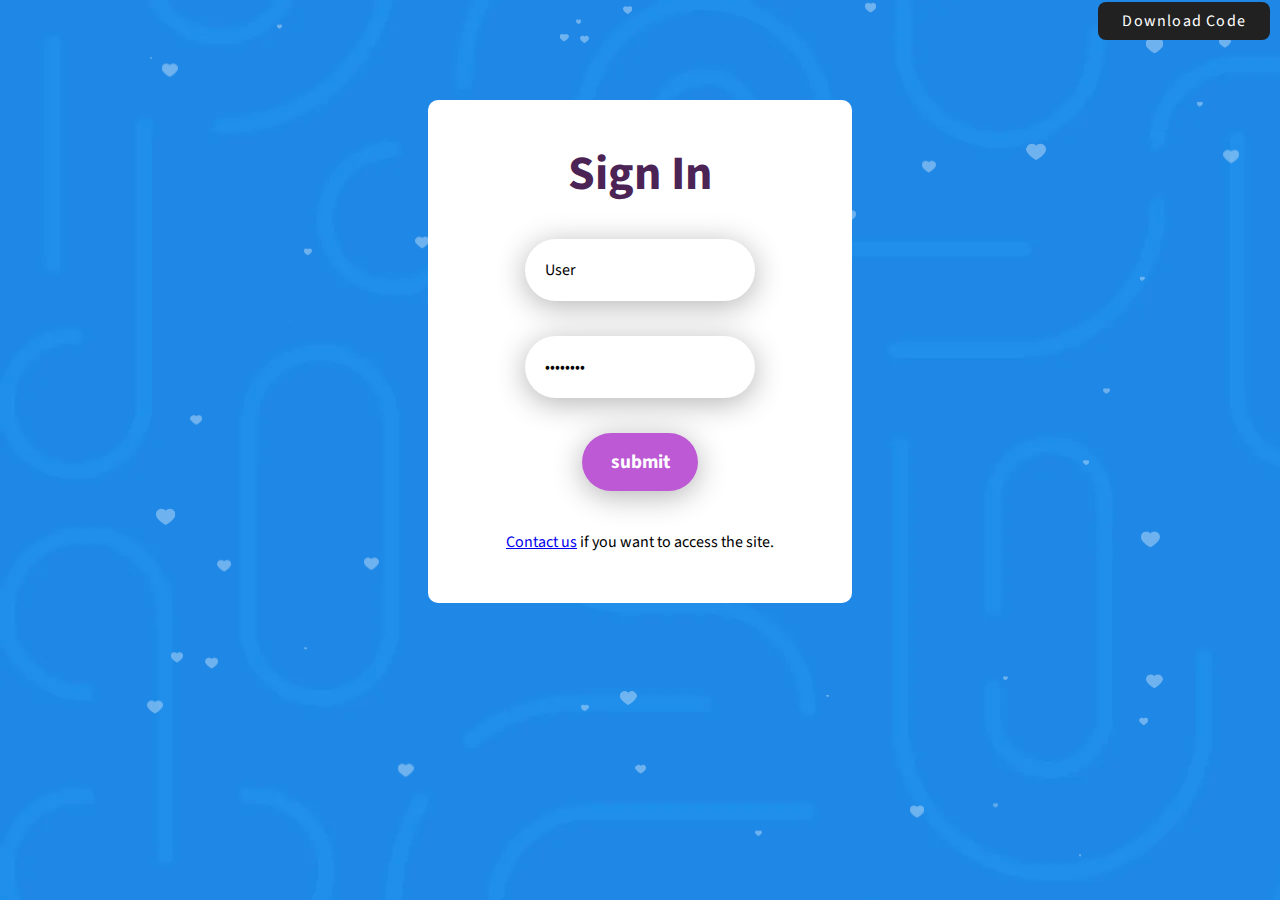
<file: index.html>
<html lang="en">

<!-- Useless comment 100 -->

<head>
    <meta charset="UTF-8">
    <meta name="viewport" content="width=device-width, initial-scale=1.0">
    <link rel="stylesheet" href="css/style.css">
    <link rel="apple-touch-icon" sizes="180x180" href="img/favicon/apple-touch-icon.png">
    <link rel="icon" type="image/png" sizes="32x32" href="img/favicon/favicon-32x32.png">
    <link rel="icon" type="image/png" sizes="16x16" href="img/favicon/favicon-16x16.png">
    <link rel="manifest" href="img/favicon2/site.webmanifest">
    <link href="https://fonts.googleapis.com/css2?family=Source+Sans+Pro:wght@700&display=swap" rel="stylesheet">
    <meta name="author" content="Abhishek Sawant">
    <meta name="description" content="Happy Birthday!!! We love you.">
    <style>
        body {
            font-family: 'Source Sans Pro', sans-serif;
        }

        .github {
            z-index: 1111111;
            position: fixed;
            top: 10px;
            right: 10px;
        }

        .github .githublink {
            text-decoration: none;
            color: #fff;
            background-color: #212121;
            padding: 0.5em 1.5em;
            border-radius: 8px;
            letter-spacing: 1.2;
        }

        form {
            width: 100%;
            top: 100px;

        }

        .wrapper {
            width: 30%;
            padding: 20px;
            padding-top: 40px;
            padding-bottom: 40px;
            border-radius: 10px;
            background-color: #fff;
        }

        input {
            padding: 20px;
            display: block;
        }

        h1 {
            margin-bottom: 8%;
            font-size: 3rem;
            color: #4b2354;
        }

        #name {
            font-family: 'Source Sans Pro', sans-serif;
            font-size: 1.0rem;
            border: none;
            width: 60%;
            margin-bottom: 35px;
            border-radius: 50px;
            box-shadow: 0 5px 30px 0px rgba(0, 0, 0, 0.3);
        }

        #code {
            font-family: 'Source Sans Pro', sans-serif;
            font-size: 1.0rem;
            border: none;
            width: 60%;
            margin-bottom: 35px;
            border-radius: 50px;
            box-shadow: 0 5px 30px 0px rgba(0, 0, 0, 0.3);
        }

        #sub {
            font-family: 'Source Sans Pro', sans-serif;
            border: none;
            padding: 15px;
            width: 30%;
            color: white;
            border: none;
            font-weight: 700;
            border-radius: 30px;
            font-size: 1.2rem;
            box-shadow: 0 5px 30px 0px rgba(0, 0, 0, 0.3);
            background-color: #bd59d4;
        }

        .contact {
            margin-top: 40px;
            margin-bottom: 10px;
        }

        @media only screen and (max-width: 600px) {
            form {
                width: 100%;
                top: 150px;

            }

            .wrapper {
                width: 80%;
                padding: 20px;
                padding-top: 40px;
                padding-bottom: 40px;
                border-radius: 10px;
                background-color: #fff;
            }

            input {
                padding: 20px;
                display: block;
            }


            h1 {
                margin-bottom: 10%;
                font-size: 3rem;
                color: #4b2354;
            }

            #name {
                font-family: 'Source Sans Pro', sans-serif;
                font-size: 1.0rem;
                border: none;
                width: 80%;
                margin-bottom: 35px;
                border-radius: 50px;
                box-shadow: 0 5px 30px 0px rgba(0, 0, 0, 0.3);
            }


            #code {
                font-family: 'Source Sans Pro', sans-serif;
                font-size: 1.0rem;
                border: none;
                width: 80%;
                margin-bottom: 35px;
                border-radius: 50px;
                box-shadow: 0 5px 30px 0px rgba(0, 0, 0, 0.3);
            }

            #sub {
                font-family: 'Source Sans Pro', sans-serif;
                border: none;
                padding: 15px;
                width: 50%;
                color: white;
                border: none;
                font-weight: 700;
                border-radius: 30px;
                font-size: 1.2rem;
                box-shadow: 0 5px 30px 0px rgba(0, 0, 0, 0.3);
                background-color: #bd59d4;
            }
        }
    </style>
    <title>Log In</title>
</head>

<body>
    <div id="particles-js" style="background: url('img/09BG.webp');">

        <!-- Remove this div -->
        <div class="github">
            <a href="https://github.com/abhi-sawant/birthday" class="githublink">
                Download Code
            </a>
        </div>
        <!-- Till here -->

        <form class="login">
            <center>
                <div class="wrapper">
                    <h1>Sign In</h1>
                    <input type="text" id="name" value="User" placeholder="Enter Your Name">
                    <input type="password" id="code" value="Password" placeholder="Enter Passphrase">
                    <input type="submit" id="sub" value="submit">

                    <!-- Exchange the number after 91 -->
                    <p class="contact"><a href="https://wa.me/918000670336">Contact us</a> if you want to access the
                        site.</p>
                </div>
            </center>
        </form>
    </div>

    <script src="js/particles.js"></script>
    <script src="js/app.js"></script>
    <script src="js/auth.js"></script>
</body>

</html>
</file>
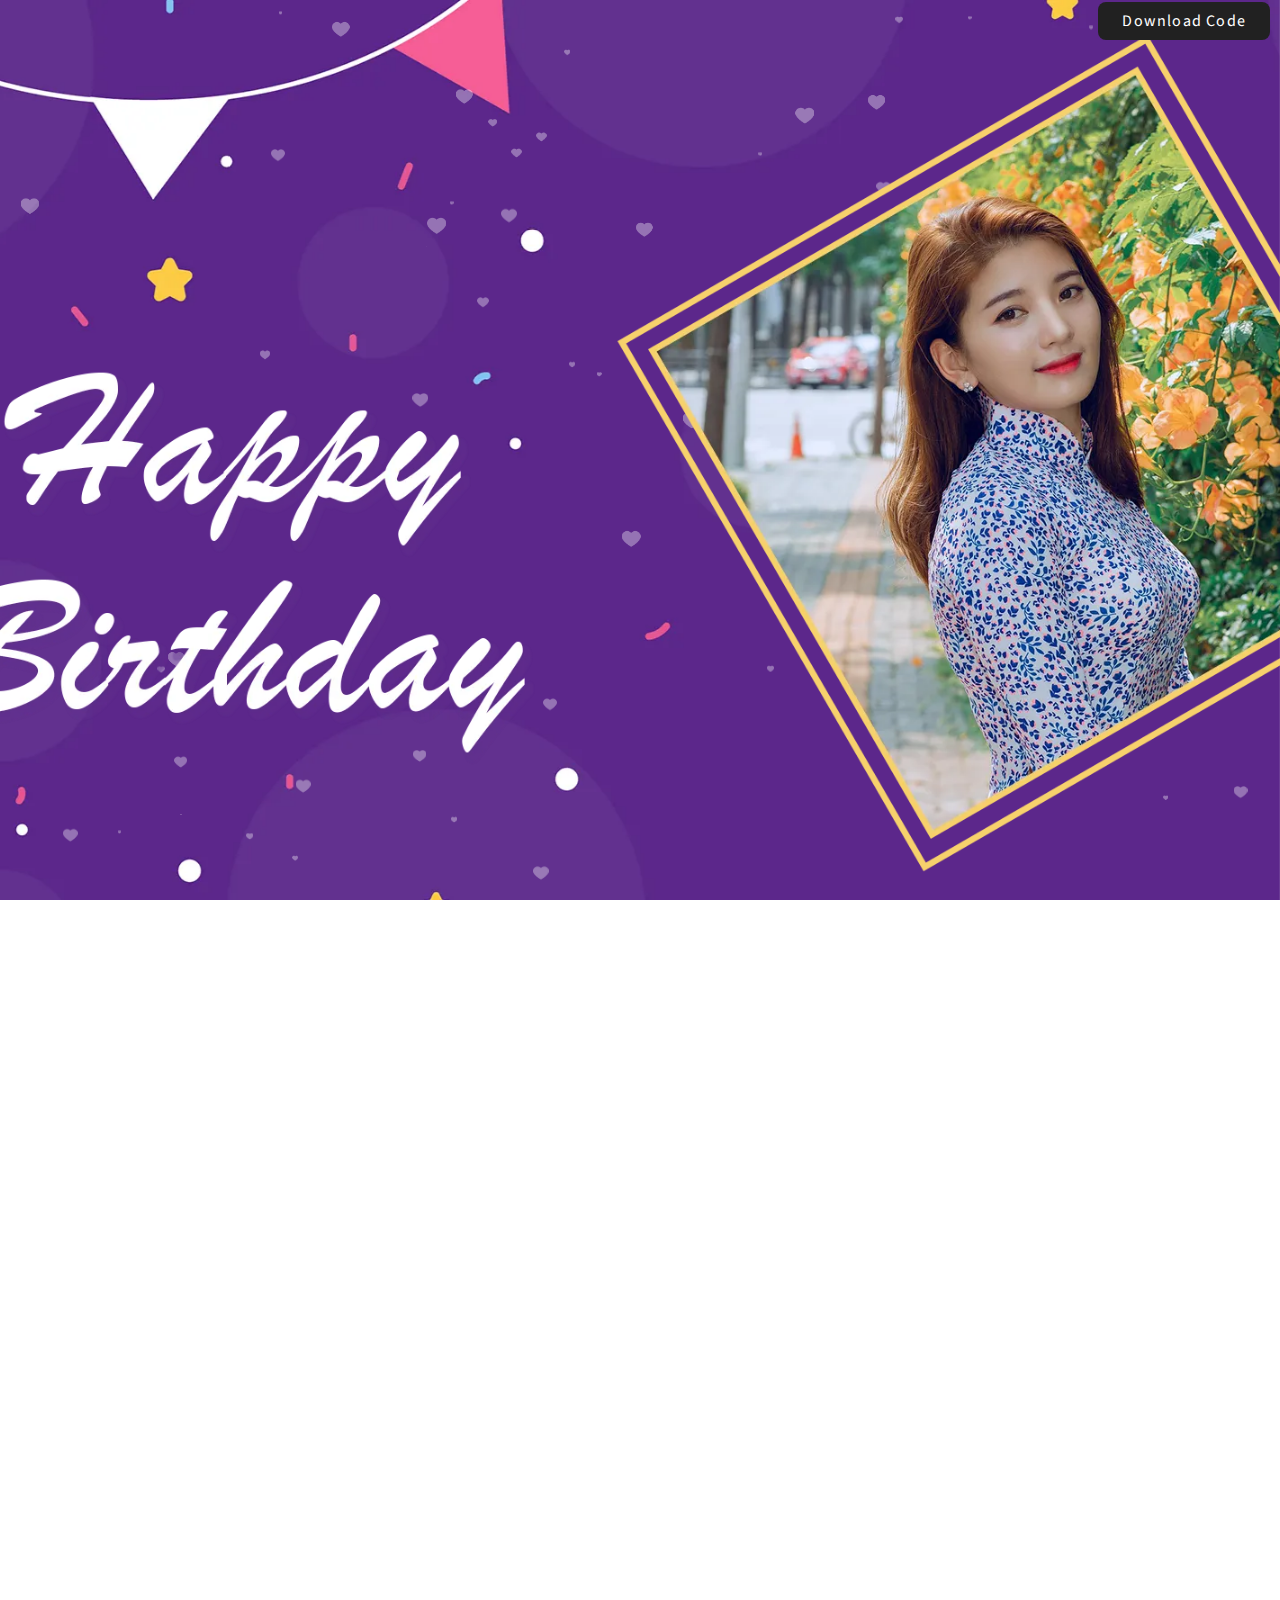
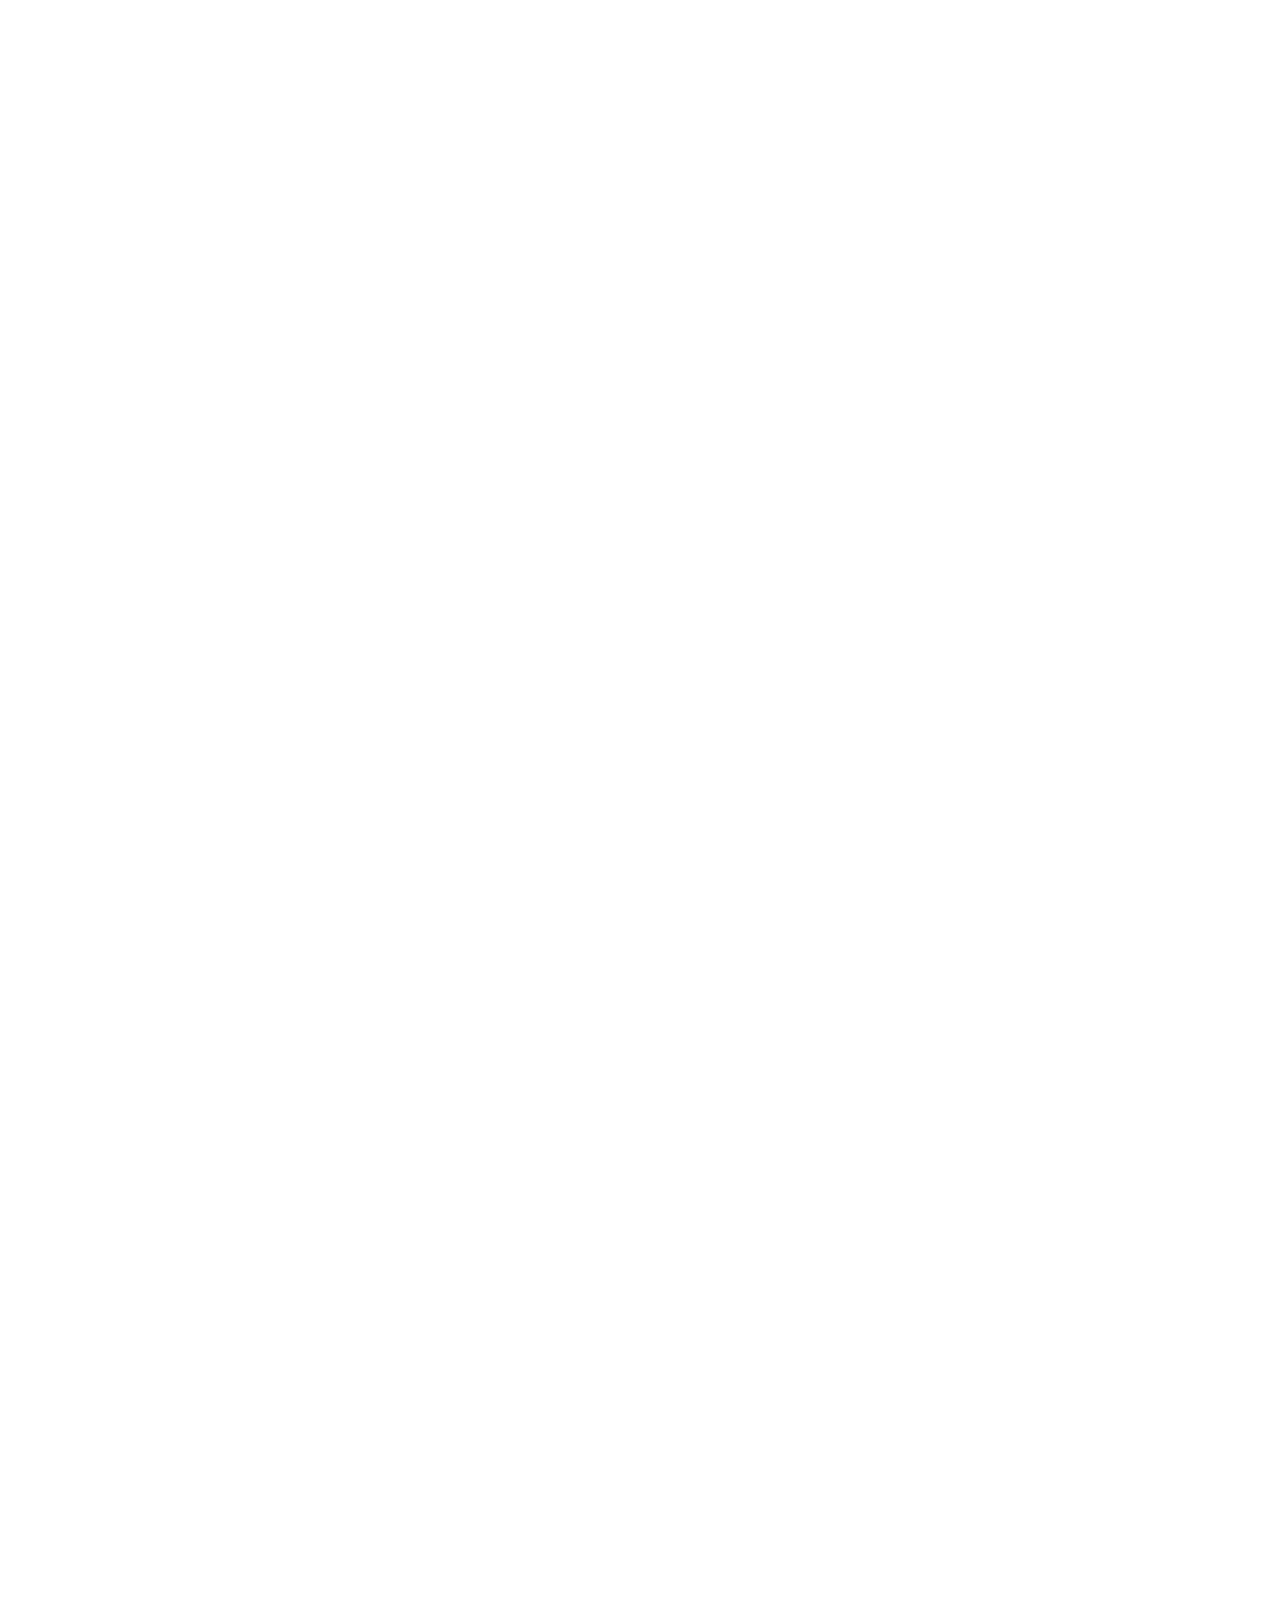
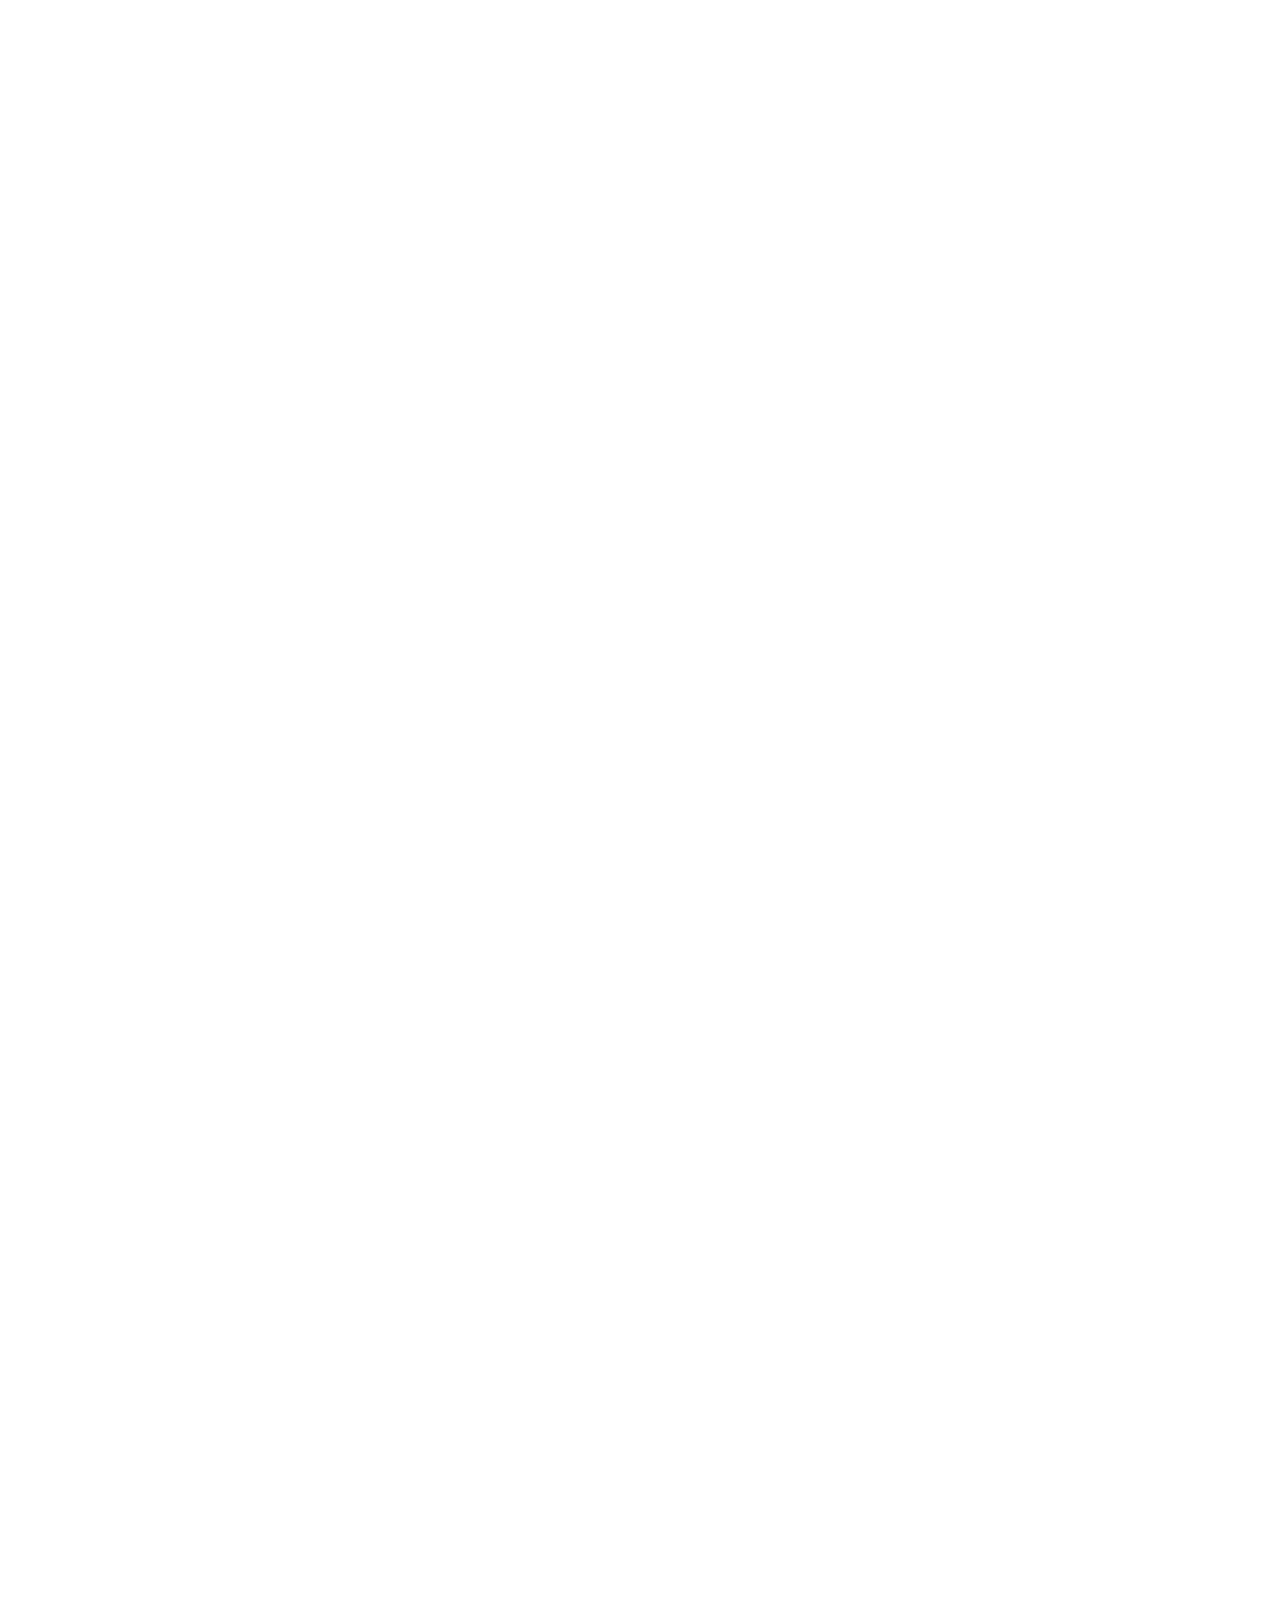
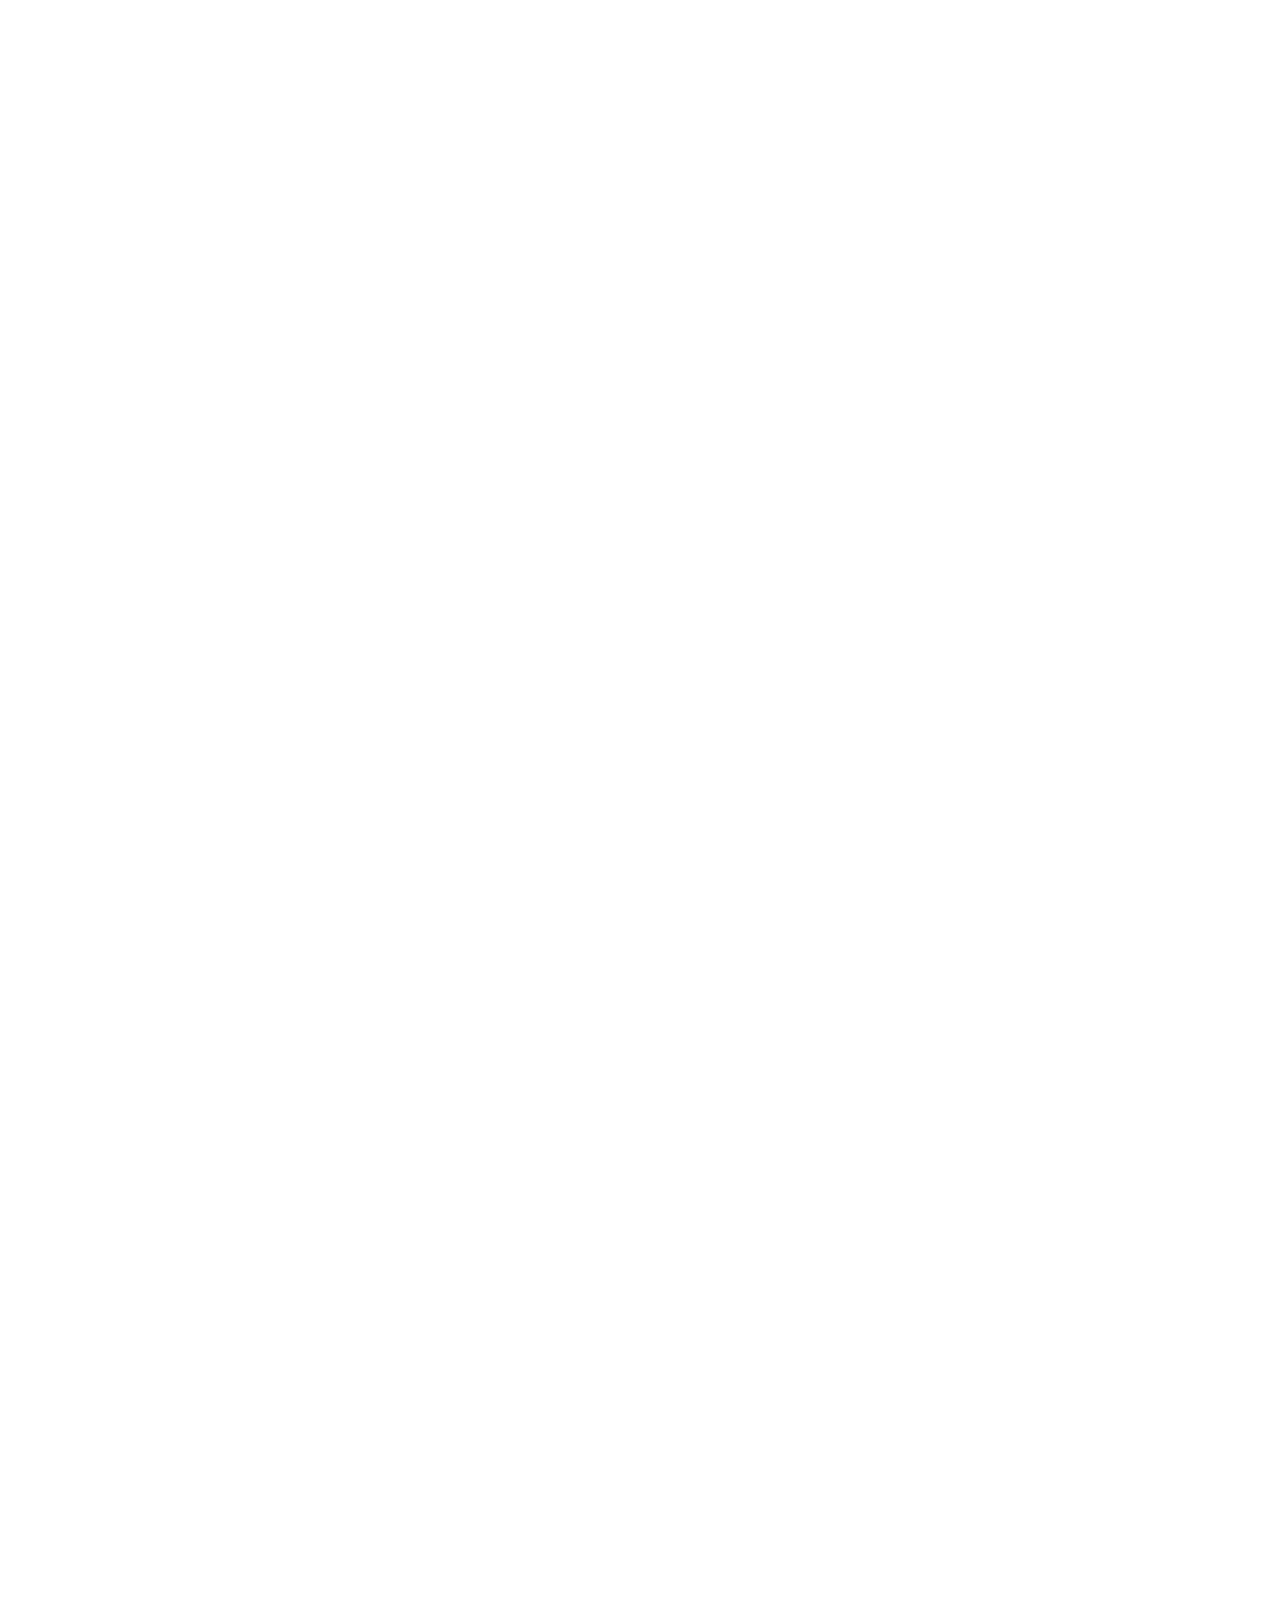
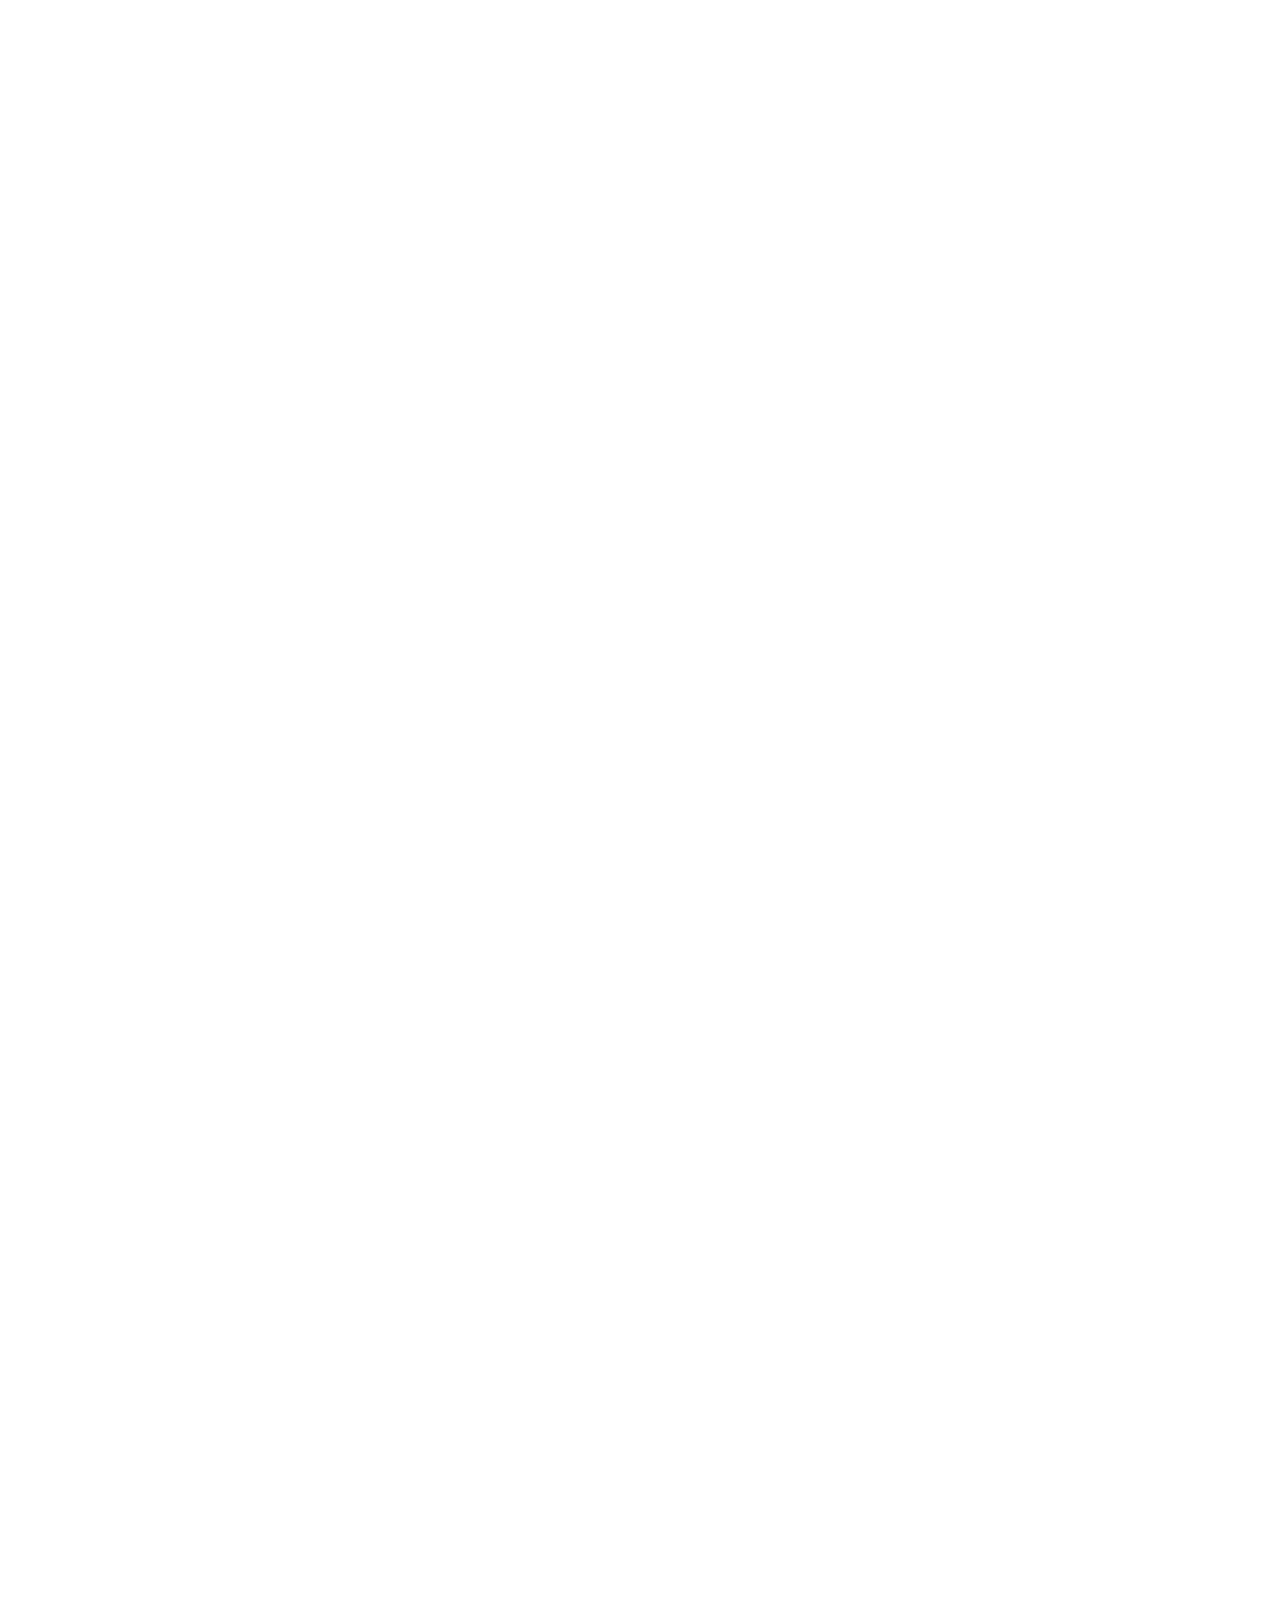
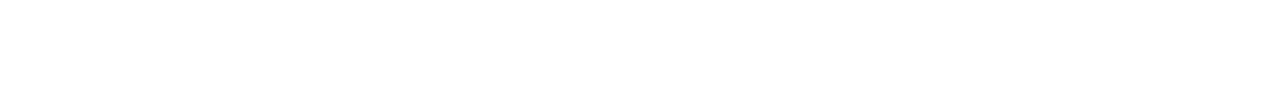
<file: here.html>
<html lang="en">

<!-- Even though no one's ever gonna read this, Imma go ahead and add comments -->

<head>
    <meta charset="UTF-8">
    <meta name="viewport" content="width=device-width, initial-scale=1.0, maximum-scale=1.0, 
    user-scalable=0">
    <link rel="apple-touch-icon" sizes="180x180" href="img/favicon/apple-touch-icon.png">
    <link rel="icon" type="image/png" sizes="32x32" href="img/favicon/favicon-32x32.png">
    <link rel="icon" type="image/png" sizes="16x16" href="img/favicon/favicon-16x16.png">
    <link rel="manifest" href="/site.webmanifest">
    <link rel="stylesheet" href="css/fullpage.min.css">
    <link href="https://fonts.googleapis.com/css2?family=Source+Sans+Pro:wght@700&display=swap" rel="stylesheet">
    <link rel="stylesheet" href="css/style.css">
    <meta name="author" content="Abhishek Sawant">
    <meta name="description" content="Happy Birthday!!! We love you.">
    <title>Happy Birthday!</title>
</head>

<body>
    <div id="fullpage">

        <!-- Remove this div -->
        <div class="github">
            <a href="https://github.com/abhi-sawant/birthday" class="githublink">
                Download Code
            </a>
        </div>
        <!-- Till here -->

        <div class="section s1" id="particles-js">
            <div class="oneFG fg">
            </div>
        </div>

        <div class="section s2" id="particles-js2">
            <div class="twoFG fg">
            </div>
        </div>

        <div class="section s3" id="particles-js3">
            <div class="threeFG fg">
            </div>
        </div>

        <div class="section s4" id="particles-js4">
            <div class="fourFG fg">
            </div>
        </div>

        <div class="section s5" id="particles-js5">
            <div class="fiveFG fg">
            </div>
        </div>

        <div class="section s6" id="particles-js6">
            <div class="sixFG fg">
            </div>
        </div>

        <div class="section s7" id="particles-js7">
            <div class="sevenFG fg">
            </div>
        </div>

        <div class="section s8" id="particles-js8">
            <div class="eightFG fg">
            </div>
        </div>

        <div class="section s9" id="particles-js9">
            <div class="nineFG fg">
            </div>
        </div>

    </div>
    <!-- Some scripts you might wanna take a look at -->
    <script src="js/fullpage.min.js"></script>
    <script src="js/particles.js"></script>
    <script src="js/app.js"></script>

    <!-- Initialization of the script that allows to scroll whole page at once -->
    <script>
        new fullpage("#fullpage", {
            autoScrolling: true
        });
    </script>
</body>

</html>
</file>
<file: css/style.css>
* {
  margin: 0px;
  padding: 0px;
}

body{
  font-family: 'Source Sans Pro', sans-serif;
}

.github{
  z-index: 1111111;
  position: fixed;
  top: 10px;
  right: 10px;
}

.github .githublink{
  text-decoration: none;
  color: #fff;
  background-color: #212121;
  padding: 0.5em 1.5em;
  border-radius: 8px;
  letter-spacing: 1.2;
}

.s1 {
  background: url("../img/01BG.webp");
}

.oneFG {
  background: url("../img/01FG.webp");
}

.s2 {
  background: url("../img/02BG.webp");
}

.twoFG {
  background: url("../img/02FG.webp");
}

.s3 {
  background: url("../img/03BG.webp");
}

.threeFG {
  background: url("../img/03FG.webp");
}

.s4 {
  background: url("../img/04BG.webp");
}

.fourFG {
  background: url("../img/04FG.webp");
}

.s5 {
  background: url("../img/05BG.webp");
}

.fiveFG {
  background: url("../img/05FG.webp");
}

.s6 {
  background: url("../img/06BG.webp");
}

.sixFG {
  background: url("../img/06FG.webp");
}

.s7 {
  background: url("../img/07BG.webp");
}

.sevenFG {
  background: url("../img/07FG.webp");
}

.s8 {
  background: url("../img/08BG.webp");
}

.eightFG {
  background: url("../img/08FG.webp");
}

.s9 {
  background: url("../img/09BG.webp");
}

.nineFG {
  background: url("../img/09FG.webp");
}

.section {
  background-size: cover;
}

.fg {
  position: absolute;
  width: 100%;
  height: 100%;
  background-size: cover;
  background-position: center;
}

#particles-js {
  width: 100%;
  height: 100%;
  background-size: cover;
  background-position: 50% 50%;
  background-repeat: no-repeat;
}

.login {
  position: absolute;
}

@media only screen and (max-width: 600px) {
  .s1 {
    background: url("../img/01MBG.webp");
  }
  .oneFG {
    background: url("../img/01MFG.webp");
  }
  .s2 {
    background: url("../img/02MBG.webp");
  }
  .twoFG {
    background: url("../img/02MFG.webp");
  }
  .s3 {
    background: url("../img/03MBG.webp");
  }
  .threeFG {
    background: url("../img/03MFG.webp");
  }
  .s4 {
    background: url("../img/04MBG.webp");
  }
  .fourFG {
    background: url("../img/04MFG.webp");
  }
  .s5 {
    background: url("../img/05MBG.webp");
  }
  .fiveFG {
    background: url("../img/05MFG.webp");
  }
  .s6 {
    background: url("../img/06MBG.webp");
  }
  .sixFG {
    background: url("../img/06MFG.webp");
  }
  .s7 {
    background: url("../img/07MBG.webp");
  }
  .sevenFG {
    background: url("../img/07MFG.webp");
  }
  .s8 {
    background: url("../img/08MBG.webp");
  }
  .eightFG {
    background: url("../img/08MFG.webp");
  }
  .s9 {
    background: url("../img/09MBG.webp");
  }
  .nineFG {
    background: url("../img/09MFG.webp");
  }
  .section {
    background-size: cover;
  }
  .fg {
    position: absolute;
    width: 100%;
    height: 100%;
    background-size: cover;
    background-position: center;
  }
}
</file>
